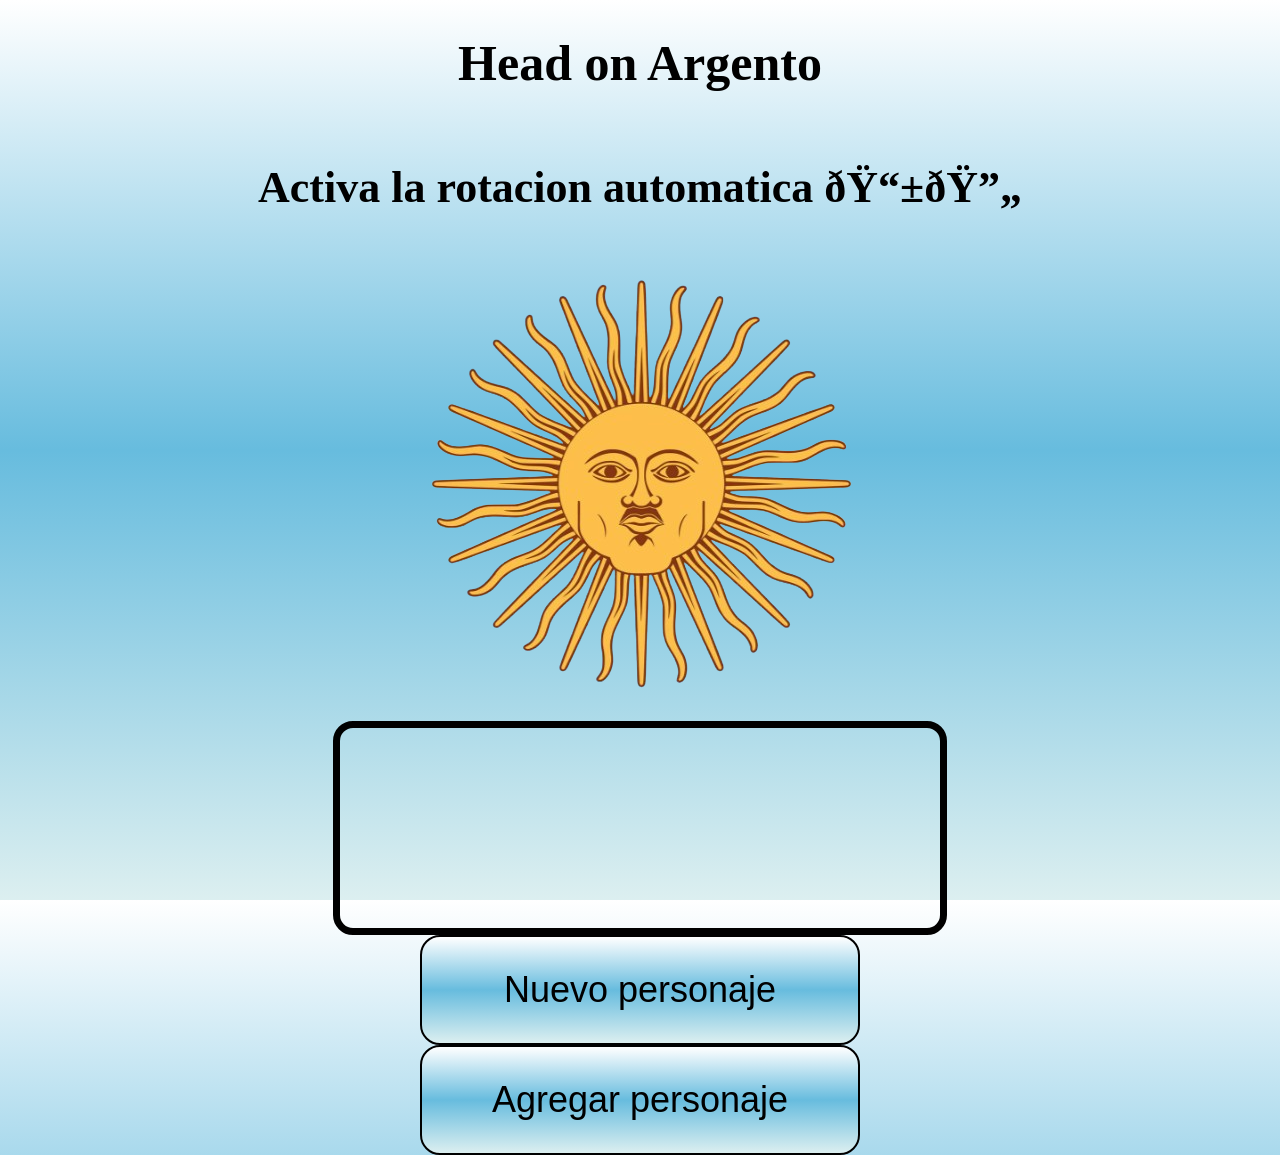
<file: index.html>
<!DOCTYPE html>
<html lang="es">
    <link rel="stylesheet" href="./css/style.css">    
<head>
    <meta charset="UTF-3">
    <meta name="viewport" content="width=device-width, initial-scale=1.0">
    <title>Document</title>
</head>
<body>
    <h1>Head on Argento</h1>
    <h2>Activa la rotacion automatica 📱🔄</h2>
    <image src="./image/sol.png"></image>
    <div class="centered-div" id="centeredDiv">
        
    </div>
    <button onclick="updateCenteredDiv()">Nuevo personaje</button>
    <button onclick="addStringToArray()">Agregar personaje</button>
</body>

<script src="./js/script.js" type='application/javascript'>
    
</script>
</html>
</file>
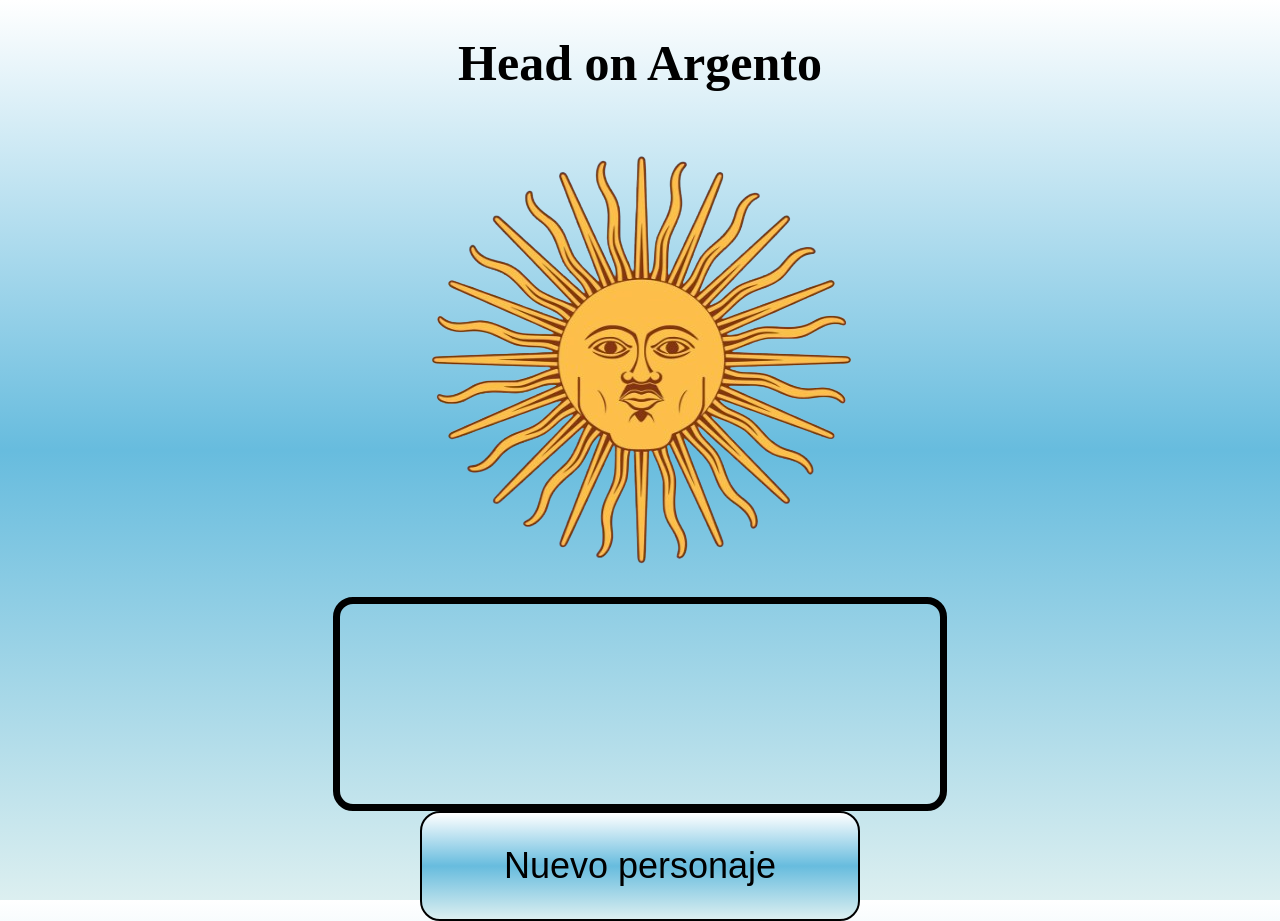
<file: hoja.html>
<!DOCTYPE html>
<html lang="es">
    <link rel="stylesheet" href="./css/style.css">    
<head>
    <meta charset="UTF-3">
    <meta name="viewport" content="width=device-width, initial-scale=1.0">
    <title>Document</title>
</head>
<body>
    <h1>Head on Argento</h1>
    <image src="/sol.png"></image>
    <div class="centered-div" id="centeredDiv">
        
    </div>
    <button onclick="updateCenteredDiv()">Nuevo personaje</button>
</body>
<script src="/js/script.js">
    
</script>
</html>
</file>
<file: css/style.css>
body {
    background: linear-gradient(180deg, #ffffff, #67bcde, #dceff0);
    margin: 0;
    display: grid;
    place-items: center;
    height: 100vh;
}

h1{
    font-size: 50px;
}
h2{
    font-size: 44px;
}
.centered-div {
    font-size: 60px;
    border-style:double;
    border-radius: 20px;
    border-style: solid;
    border-width: 7px;
    border-color: #000000;
    
    width: 600px; /* Adjust the width as needed */
    height: 200px; /* Adjust the height as needed */
    background-color: #e0e0e0;
    text-align: center;
    line-height:190px; /* Vertical centering */
}
html body div#centeredDiv.centered-div{
background: none;}

html body button#updateCenteredDiv{
    width: 40px;
    height: 20px;

}
html body button{
    font-size: 36px;
    width: 440px;
    height: 110px;
    background: linear-gradient(180deg, #ffffff, #67bcde, #dceff0);
    border-style:double;
    border-radius: 20px;
    border-color: #000000;
    

}
html body button {
    transform: scale(1);
    transition: transform 0.25s ease-in-out;
}

html body button:hover {
    /* Apply hover properties */
    transform: scale(1.04);
}
</file>
